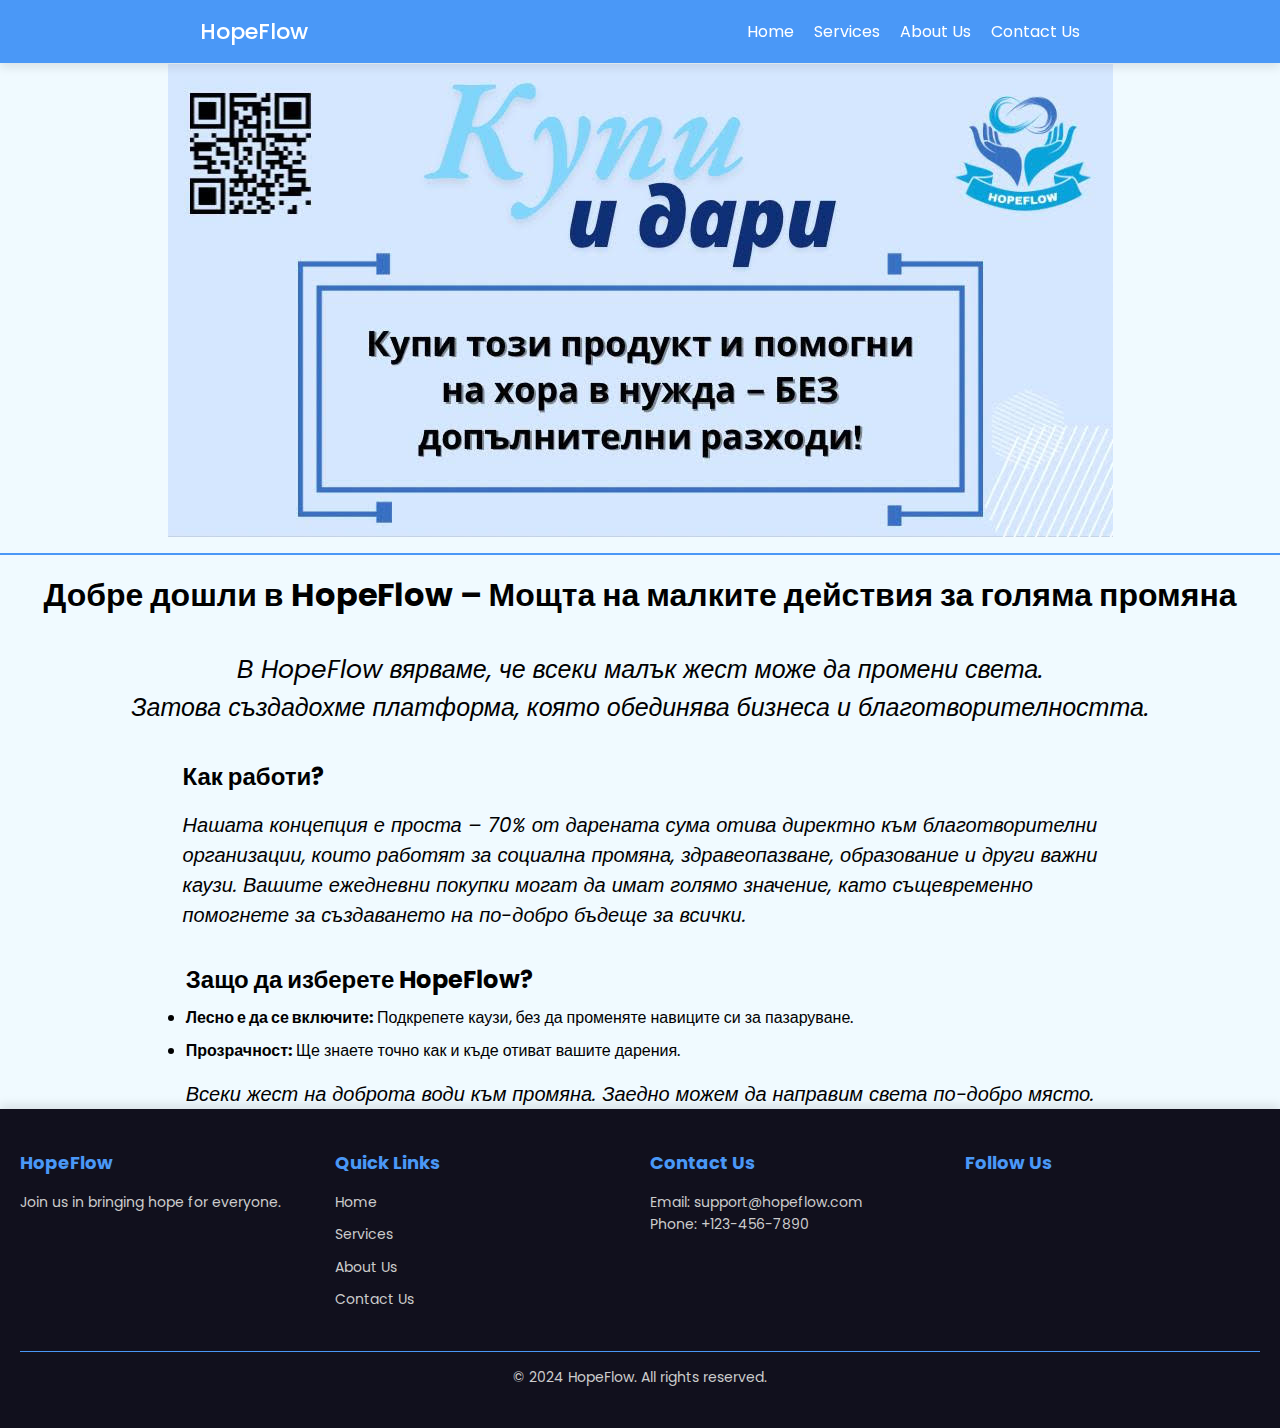
<file: index.html>
<!DOCTYPE html>
<html lang="en">
  <head>
    <meta charset="UTF-8" />
    <meta http-equiv="X-UA-Compatible" content="IE=edge" />
    <meta name="viewport" content="width=device-width, initial-scale=1.0" />
    <title>HopeFlow</title>
    <link rel="icon" type="image/x-icon" href="./images/favicon.ico">
    <link rel="stylesheet" href="./css/index.css" />
    <link rel="stylesheet" href="https://unicons.iconscout.com/release/v4.0.0/css/line.css" />
    <script src="./js/index.js" defer></script>
  </head>
  <body>
    <nav class="nav">
      <i class="uil uil-bars navOpenBtn"></i>
      <a href="#" class="logo">HopeFlow</a>

      <ul class="nav-links">
        <i class="uil uil-times navCloseBtn"></i>
        <li><a href="index.html">Home</a></li>
        <li><a href="services.html">Services</a></li>
        <li><a href="aboutus.html">About Us</a></li>
        <li><a href="contactus.html">Contact Us</a></li>
      </ul>
    </nav>

    <div class="content" >
        <div class="img-container"><img src="./images/kupiidari.jpg" alt=""></div>
        <div class="line"></div>
        <div class="section1">
          <h1 class="h1-Welcome">Добре дошли в HopeFlow – Мощта на малките действия за голяма промяна</h1>
        <p>В HopeFlow вярваме, че всеки малък жест може да промени света.<br>
           Затова създадохме платформа, която обединява бизнеса и благотворителността.</p>
        </div>

        <div class="section2"> 
          <h2 style="margin-top: 1rem;">Как работи?</h2>
          <p>Нашата концепция е проста – 70% от дарената сума отива директно към благотворителни<br>
            организации, които работят за социална промяна, здравеопазване, образование и други важни<br> 
            каузи. Вашите ежедневни покупки могат да имат голямо значение, като същевременно<br> 
            помогнете за създаването на по-добро бъдеще за всички.</p>
        </div>

        <div class="section3">
          <h2 style="margin-top: 1rem;">Защо да изберете HopeFlow?</h2> 
          <ul>
            <li><span style="font-weight: bold;">Лесно е да се включите:</span>  Подкрепете каузи, без да променяте навиците си за пазаруване.</li>
            <li><span style="font-weight: bold;">Прозрачност:</span>  Ще знаете точно как и къде отиват вашите дарения.</li>
          </ul>
          <p>Всеки жест на доброта води към промяна. Заедно можем да направим света по-добро място.</p>
        </div>
      </div>


    <footer class="footer">
        <div class="footer-container">
          <div class="footer-section about">
            <h3>HopeFlow</h3>
            <p>
              Join us in bringing hope for everyone.
            </p>
          </div>
          <div class="footer-section links">
            <h3>Quick Links</h3>
            <ul>
              <li><a href="index.html">Home</a></li>
              <li><a href="services.html">Services</a></li>
              <li><a href="aboutus.html">About Us</a></li>
              <li><a href="contactus.html">Contact Us</a></li>
            </ul>
          </div>
          <div class="footer-section contact">
            <h3>Contact Us</h3>
            <p>Email: support@hopeflow.com</p>
            <p>Phone: +123-456-7890</p>
          </div>
          <div class="footer-section social">
            <h3>Follow Us</h3>
            <div class="social-links">
              <a href="#"><i class="uil uil-facebook"></i></a>
              <a href="#"><i class="uil uil-instagram"></i></a>
            </div>
          </div>
        </div>
        <div class="footer-bottom">
          <p>&copy; 2024 HopeFlow. All rights reserved.</p>
        </div>
      </footer>
      
  </body>
</html>
</file>
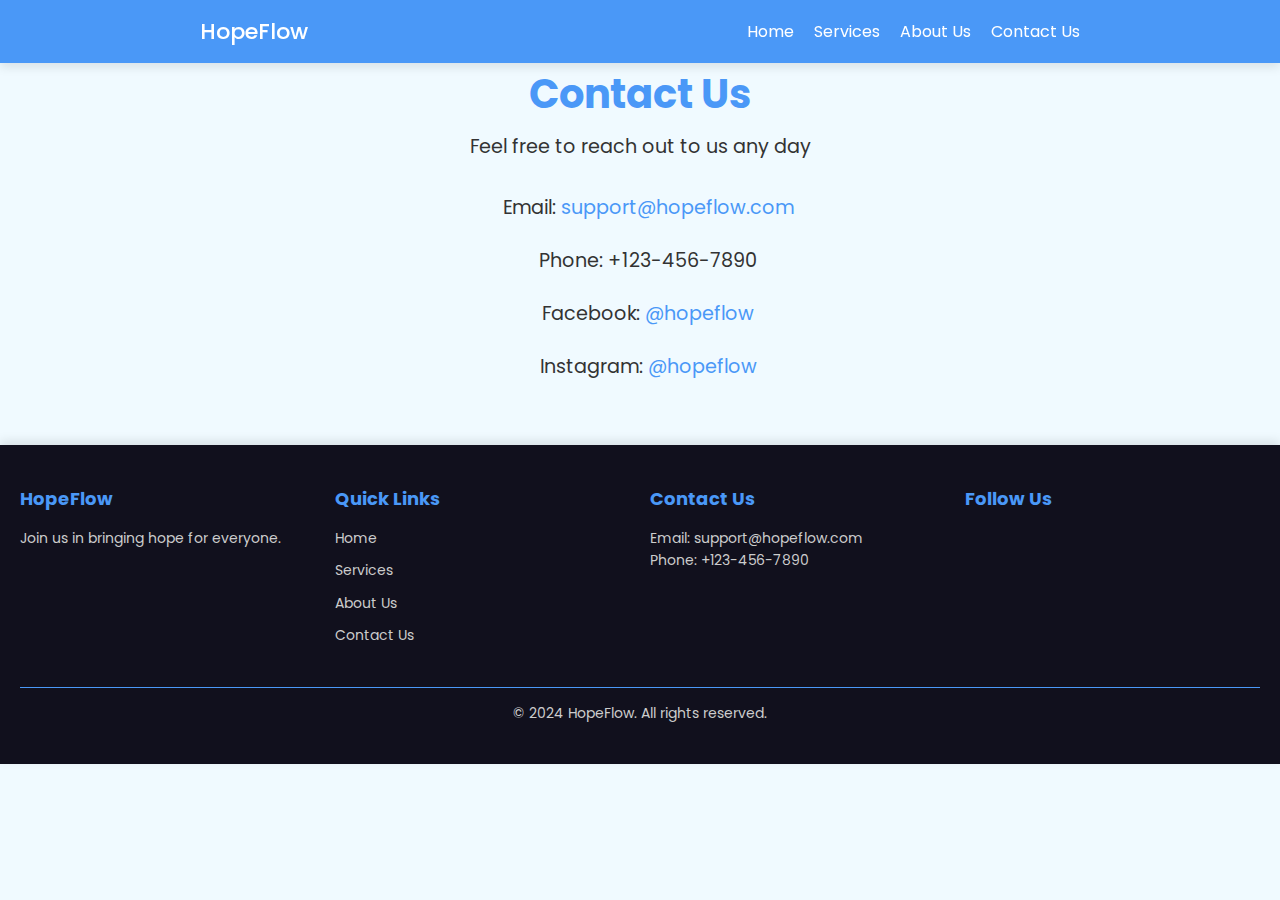
<file: contactus.html>
<!DOCTYPE html>
<html lang="en">
  <head>
    <meta charset="UTF-8" />
    <meta http-equiv="X-UA-Compatible" content="IE=edge" />
    <meta name="viewport" content="width=device-width, initial-scale=1.0" />
    <title>HopeFlow</title>
    <link rel="icon" type="image/x-icon" href="./images/favicon.ico">
    <link rel="stylesheet" href="./css/contactus.css" />
    <link rel="stylesheet" href="https://unicons.iconscout.com/release/v4.0.0/css/line.css" />
    <script src="./js/index.js" defer></script>
  </head>
  <body>
    <nav class="nav">
      <i class="uil uil-bars navOpenBtn"></i>
      <a href="index.html" class="logo">HopeFlow</a>

      <ul class="nav-links">
        <i class="uil uil-times navCloseBtn"></i>
        <li><a href="index.html">Home</a></li>
        <li><a href="services.html">Services</a></li>
        <li><a href="aboutus.html">About Us</a></li>
        <li><a href="contactus.html">Contact Us</a></li>
      </ul>
    </nav>

    <div class="contact-container">
        <div class="contact-header">
          <h1>Contact Us</h1>
          <p>Feel free to reach out to us any day</p>
        </div>
      
        <div class="contact-details">
          <div class="contact-item">
            <i class="uil uil-envelope contact-icon"></i>
            <p>Email: <a href="mailto:support@hopeflow.com">support@hopeflow.com</a></p>
          </div>
          <div class="contact-item">
            <i class="uil uil-phone contact-icon"></i>
            <p>Phone: +123-456-7890</p>
          </div>
          <div class="contact-item">
            <i class="uil uil-facebook contact-icon"></i>
      <p>Facebook: <a href="https://www.facebook.com/hopeflow" target="_blank">@hopeflow</a></p>
          </div>
          <div class="contact-item">
            <i class="uil uil-instagram contact-icon"></i>
             <p>Instagram: <a href="https://www.instagram.com/hopeflow" target="_blank">@hopeflow</a></p>
          </div>
        </div>
      </div>
      


    <footer class="footer">
        <div class="footer-container">
          <div class="footer-section about">
            <h3>HopeFlow</h3>
            <p>
              Join us in bringing hope for everyone.
            </p>
          </div>
          <div class="footer-section links">
            <h3>Quick Links</h3>
            <ul>
              <li><a href="index.html">Home</a></li>
              <li><a href="services.html">Services</a></li>
              <li><a href="aboutus.html">About Us</a></li>
              <li><a href="contactus.html">Contact Us</a></li>
            </ul>
          </div>
          <div class="footer-section contact">
            <h3>Contact Us</h3>
            <p>Email: support@hopeflow.com</p>
            <p>Phone: +123-456-7890</p>
          </div>
          <div class="footer-section social">
            <h3>Follow Us</h3>
            <div class="social-links">
              <a href="#"><i class="uil uil-facebook"></i></a>
              <a href="#"><i class="uil uil-instagram"></i></a>
            </div>
          </div>
        </div>
        <div class="footer-bottom">
          <p>&copy; 2024 HopeFlow. All rights reserved.</p>
        </div>
      </footer>
      
  </body>
</html>
</file>
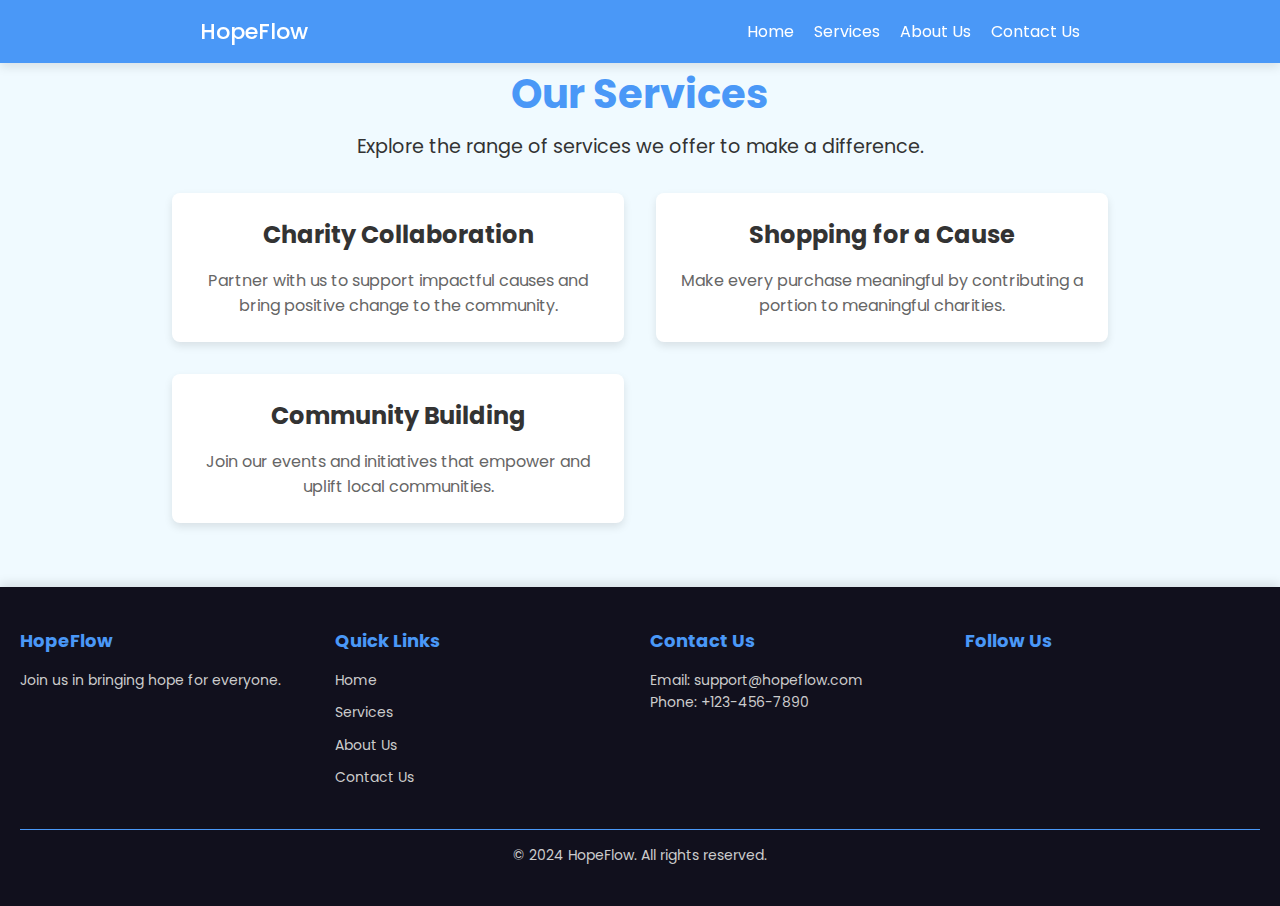
<file: services.html>
<!DOCTYPE html>
<html lang="en">
  <head>
    <meta charset="UTF-8" />
    <meta http-equiv="X-UA-Compatible" content="IE=edge" />
    <meta name="viewport" content="width=device-width, initial-scale=1.0" />
    <title>HopeFlow</title>
    <link rel="icon" type="image/x-icon" href="./images/favicon.ico">
    <link rel="stylesheet" href="./css/services.css" />
    <link rel="stylesheet" href="https://unicons.iconscout.com/release/v4.0.0/css/line.css" />
    <script src="./js/index.js" defer></script>
  </head>
  <body>
    <nav class="nav">
      <i class="uil uil-bars navOpenBtn"></i>
      <a href="index.html" class="logo">HopeFlow</a>

      <ul class="nav-links">
        <i class="uil uil-times navCloseBtn"></i>
        <li><a href="index.html">Home</a></li>
        <li><a href="services.html">Services</a></li>
        <li><a href="aboutus.html">About Us</a></li>
        <li><a href="#">Contact Us</a></li>
      </ul>
    </nav>

    <div class="services-container">
        <div class="services-header">
          <h1>Our Services</h1>
          <p>Explore the range of services we offer to make a difference.</p>
        </div>
      
        <div class="services-grid">
          <div class="service-item">
            <i class="uil uil-heart-alt service-icon"></i>
            <h2>Charity Collaboration</h2>
            <p>Partner with us to support impactful causes and bring positive change to the community.</p>
          </div>
          <div class="service-item">
            <i class="uil uil-shopping-cart-alt service-icon"></i>
            <h2>Shopping for a Cause</h2>
            <p>Make every purchase meaningful by contributing a portion to meaningful charities.</p>
          </div>
          <div class="service-item">
            <i class="uil uil-users-alt service-icon"></i>
            <h2>Community Building</h2>
            <p>Join our events and initiatives that empower and uplift local communities.</p>
          </div>
        </div>
      </div>
      

    <footer class="footer">
        <div class="footer-container">
          <div class="footer-section about">
            <h3>HopeFlow</h3>
            <p>
              Join us in bringing hope for everyone.
            </p>
          </div>
          <div class="footer-section links">
            <h3>Quick Links</h3>
            <ul>
              <li><a href="index.html">Home</a></li>
              <li><a href="services.html">Services</a></li>
              <li><a href="aboutus.html">About Us</a></li>
              <li><a href="contactus.html">Contact Us</a></li>
            </ul>
          </div>
          <div class="footer-section contact">
            <h3>Contact Us</h3>
            <p>Email: support@hopeflow.com</p>
            <p>Phone: +123-456-7890</p>
          </div>
          <div class="footer-section social">
            <h3>Follow Us</h3>
            <div class="social-links">
              <a href="#"><i class="uil uil-facebook"></i></a>
              <a href="#"><i class="uil uil-instagram"></i></a>
            </div>
          </div>
        </div>
        <div class="footer-bottom">
          <p>&copy; 2024 HopeFlow. All rights reserved.</p>
        </div>
      </footer>
      
  </body>
</html>
</file>
<file: css/index.css>
@import url("https://fonts.googleapis.com/css2?family=Poppins:wght@300;400;500;600&display=swap");

* {
  margin: 0;
  padding: 0;
  box-sizing: border-box;
  font-family: "Poppins", sans-serif;
}
body {
  background: #f0faff;
}
@import url("https://fonts.googleapis.com/css2?family=Poppins:wght@300;400;500;600&display=swap");

* {
  margin: 0;
  padding: 0;
  box-sizing: border-box;
  font-family: "Poppins", sans-serif;
}
body {
  background: #f0faff;
}
.nav {
  position: fixed;
  top: 0;
  left: 0;
  width: 100%;
  padding: 15px 200px;
  background: #4a98f7;
  box-shadow: 0 4px 10px rgba(0, 0, 0, 0.1);
}
.nav,
.nav .nav-links {
  display: flex;
  align-items: center;
}
.nav {
  justify-content: space-between;
}
a {
  color: #fff;
  text-decoration: none;
}
.nav .logo {
  font-size: 22px;
  font-weight: 500;
}
.nav .nav-links {
  column-gap: 20px;
  list-style: none;
}
.nav .nav-links a {
  transition: all 0.2s linear;
}
.nav .navOpenBtn,
.nav .navCloseBtn {
  display: none;
}

@media screen and (max-width: 1160px) {
  .nav {
    padding: 15px 100px;
  }
}
@media screen and (max-width: 950px) {
  .nav {
    padding: 15px 50px;
  }
}
@media screen and (max-width: 768px) {
  .nav .navOpenBtn,
  .nav .navCloseBtn {
    display: block;
  }
  .nav {
    padding: 15px 20px;
  }
  .nav .nav-links {
    position: fixed;
    top: 0;
    left: -100%;
    height: 100%;
    max-width: 280px;
    width: 100%;
    padding-top: 100px;
    row-gap: 30px;
    flex-direction: column;
    background-color: #11101d;
    box-shadow: 0 2px 10px rgba(0, 0, 0, 0.1);
    transition: all 0.4s ease;
    z-index: 100;
  }
  .nav.openNav .nav-links {
    left: 0;
  }
  .nav .navOpenBtn {
    color: #fff;
    font-size: 20px;
    cursor: pointer;
  }
  .nav .navCloseBtn {
    position: absolute;
    top: 20px;
    right: 20px;
    color: #fff;
    font-size: 20px;
    cursor: pointer;
  }
}

.footer {
    background: #11101d;
    color: #fff;
    padding: 40px 20px;
    box-shadow: 0 -4px 10px rgba(0, 0, 0, 0.1);
  }
  .footer-container {
    display: flex;
    flex-wrap: wrap;
    justify-content: space-between;
    gap: 20px;
  }
  .footer-section {
    flex: 1;
    min-width: 250px;
  }
  .footer-section h3 {
    font-size: 18px;
    margin-bottom: 15px;
    color: #4a98f7;
  }
  .footer-section p,
  .footer-section ul,
  .footer-section li {
    font-size: 14px;
    line-height: 1.6;
    color: #ccc;
  }
  .footer-section ul {
    list-style: none;
    padding: 0;
  }
  .footer-section ul li {
    margin-bottom: 10px;
  }
  .footer-section ul li a {
    color: #ccc;
    text-decoration: none;
    transition: color 0.3s;
  }
  .footer-section ul li a:hover {
    color: #4a98f7;
  }
  .social-links a {
    color: #ccc;
    font-size: 18px;
    margin-right: 15px;
    transition: color 0.3s;
  }
  .social-links a:hover {
    color: #4a98f7;
  }
  .footer-bottom {
    text-align: center;
    margin-top: 30px;
    font-size: 14px;
    border-top: 1px solid #4a98f7;
    padding-top: 15px;
  }
  .footer-bottom p {
    color: #ccc;
  }
  

  @media screen and (max-width: 768px) {
    .footer-container {
      flex-direction: column;
      align-items: center;
    }
    .footer-section {
      text-align: center;
    }
    .social-links {
      display: flex;
      justify-content: center;
    }
    .footer-bottom {
      font-size: 12px;
    }
  }
  @media screen and (max-width: 480px) {
    .footer-container {
      gap: 10px;
    }
    .footer-section h3 {
      font-size: 16px;
    }
    .footer-section p,
    .footer-section ul,
    .footer-section li {
      font-size: 12px;
    }
    .social-links a {
      font-size: 16px;
    }
  }
  .content {
    margin-top: 4rem;
     
    width: 100%; 
    display: flex;
    justify-content: center;
    align-items: center;
    flex-direction: column; 
  }
  
  .img-container {
    display: flex;
    justify-content: center;
    align-items: center;
    width: 100%; 
  }
  
  img {
    max-width: 100%; 
    height: auto;
  }
  

  @media screen and (max-width: 768px) {
    
    img {
      max-width: 90%; 
    }
  }
  
  @media screen and (max-width: 480px) {
    
    img {
      max-width: 100%; 
    }
  }
  .line {
    margin-top: 1rem;
    height: 2px;  
    width: 100%; 
    background-color: #4a98f7; 
  }
  .section1{
    margin-top: 1rem;
  }
  .h1-Welcome{
    font-family: "Poppins", sans-serif;
    font-size: 2rem; 
    text-align: center; 
  }
  .section1 p{
    margin-top: 2rem;
    text-align: center;
    font-style: italic;
    font-size: 25px;
    font-family: "Poppins", sans-serif;
  }
  .section2{
        margin-top: 1rem;
  }
  .section2 p{
    margin-top: 1rem;
    font-style: italic; 
    font-size: 20px;
    font-family: "Poppins", sans-serif;
  }
  .section3{
    margin-top: 1rem;
}
.section3 ul li {
  margin: 0.5rem 0; 
  font-size: 1rem;
  font-family: "Poppins", sans-serif;
}

.section3 ul li span {
  font-weight: bold;
}
.section3 p{
margin-top: 1rem;
font-style: italic; 
font-size: 20px;
font-family: "Poppins", sans-serif;
}
@media screen and (max-width: 768px) {
  .h1-Welcome {
    font-size: 1.5rem; 
    padding: 0 1rem; 
  }

  .section1 p, .section2 p, .section3 p {
    font-size: 0.9rem; 
    padding: 0 1rem; 
  }

  .section2 h2, .section3 h2 {
    font-size: 1.2rem; 
  }

  .section3 ul li {
    font-size: 0.9rem; 
  }
}
</file>
<file: css/contactus.css>
@import url("https://fonts.googleapis.com/css2?family=Poppins:wght@300;400;500;600&display=swap");

* {
  margin: 0;
  padding: 0;
  box-sizing: border-box;
  font-family: "Poppins", sans-serif;
}
body {
  background: #f0faff;
}
@import url("https://fonts.googleapis.com/css2?family=Poppins:wght@300;400;500;600&display=swap");

* {
  margin: 0;
  padding: 0;
  box-sizing: border-box;
  font-family: "Poppins", sans-serif;
}
body {
  background: #f0faff;
}
.nav {
  position: fixed;
  top: 0;
  left: 0;
  width: 100%;
  padding: 15px 200px;
  background: #4a98f7;
  box-shadow: 0 4px 10px rgba(0, 0, 0, 0.1);
}
.nav,
.nav .nav-links {
  display: flex;
  align-items: center;
}
.nav {
  justify-content: space-between;
}
a {
  color: #fff;
  text-decoration: none;
}
.nav .logo {
  font-size: 22px;
  font-weight: 500;
}
.nav .nav-links {
  column-gap: 20px;
  list-style: none;
}
.nav .nav-links a {
  transition: all 0.2s linear;
}
.nav .navOpenBtn,
.nav .navCloseBtn {
  display: none;
}

@media screen and (max-width: 1160px) {
  .nav {
    padding: 15px 100px;
  }
}
@media screen and (max-width: 950px) {
  .nav {
    padding: 15px 50px;
  }
}
@media screen and (max-width: 768px) {
  .nav .navOpenBtn,
  .nav .navCloseBtn {
    display: block;
  }
  .nav {
    padding: 15px 20px;
  }
  .nav .nav-links {
    position: fixed;
    top: 0;
    left: -100%;
    height: 100%;
    max-width: 280px;
    width: 100%;
    padding-top: 100px;
    row-gap: 30px;
    flex-direction: column;
    background-color: #11101d;
    box-shadow: 0 2px 10px rgba(0, 0, 0, 0.1);
    transition: all 0.4s ease;
    z-index: 100;
  }
  .nav.openNav .nav-links {
    left: 0;
  }
  .nav .navOpenBtn {
    color: #fff;
    font-size: 20px;
    cursor: pointer;
  }
  .nav .navCloseBtn {
    position: absolute;
    top: 20px;
    right: 20px;
    color: #fff;
    font-size: 20px;
    cursor: pointer;
  }
}

.footer {
    background: #11101d;
    color: #fff;
    padding: 40px 20px;
    box-shadow: 0 -4px 10px rgba(0, 0, 0, 0.1);
  }
  .footer-container {
    display: flex;
    flex-wrap: wrap;
    justify-content: space-between;
    gap: 20px;
  }
  .footer-section {
    flex: 1;
    min-width: 250px;
  }
  .footer-section h3 {
    font-size: 18px;
    margin-bottom: 15px;
    color: #4a98f7;
  }
  .footer-section p,
  .footer-section ul,
  .footer-section li {
    font-size: 14px;
    line-height: 1.6;
    color: #ccc;
  }
  .footer-section ul {
    list-style: none;
    padding: 0;
  }
  .footer-section ul li {
    margin-bottom: 10px;
  }
  .footer-section ul li a {
    color: #ccc;
    text-decoration: none;
    transition: color 0.3s;
  }
  .footer-section ul li a:hover {
    color: #4a98f7;
  }
  .social-links a {
    color: #ccc;
    font-size: 18px;
    margin-right: 15px;
    transition: color 0.3s;
  }
  .social-links a:hover {
    color: #4a98f7;
  }
  .footer-bottom {
    text-align: center;
    margin-top: 30px;
    font-size: 14px;
    border-top: 1px solid #4a98f7;
    padding-top: 15px;
  }
  .footer-bottom p {
    color: #ccc;
  }
  

  @media screen and (max-width: 768px) {
    .footer-container {
      flex-direction: column;
      align-items: center;
    }
    .footer-section {
      text-align: center;
    }
    .social-links {
      display: flex;
      justify-content: center;
    }
    .footer-bottom {
      font-size: 12px;
    }
  }
  @media screen and (max-width: 480px) {
    .footer-container {
      gap: 10px;
    }
    .footer-section h3 {
      font-size: 16px;
    }
    .footer-section p,
    .footer-section ul,
    .footer-section li {
      font-size: 12px;
    }
    .social-links a {
      font-size: 16px;
    }
  }
  .contact-container {
    margin: 4rem auto;
    padding: 0 2rem;
    max-width: 800px;
    text-align: center;
  }
  
  .contact-header {
    margin-bottom: 2rem;
  }
  
  .contact-header h1 {
    font-size: 2.5rem;
    color: #4a98f7;
    font-family: "Poppins", sans-serif;
  }
  
  .contact-header p {
    margin-top: 0.5rem;
    font-size: 1.2rem;
    color: #333;
  }
  
  .contact-details {
    display: flex;
    flex-direction: column;
    gap: 1.5rem;
  }
  
  .contact-item {
    display: flex;
    align-items: center;
    gap: 1rem;
    justify-content: center;
    font-size: 1.2rem;
    color: #333;
  }
  
  .contact-icon {
    font-size: 2rem;
    color: #4a98f7;
  }
  
  .contact-item a {
    color: #4a98f7;
    text-decoration: none;
  }
  
  .contact-item a:hover {
    text-decoration: underline;
  }
  
  @media screen and (max-width: 768px) {
    .contact-details {
      gap: 1rem;
    }
  
    .contact-item {
      font-size: 1rem;
    }
  
    .contact-icon {
      font-size: 1.5rem;
    }
  }
</file>
<file: css/services.css>
@import url("https://fonts.googleapis.com/css2?family=Poppins:wght@300;400;500;600&display=swap");

* {
  margin: 0;
  padding: 0;
  box-sizing: border-box;
  font-family: "Poppins", sans-serif;
}
body {
  background: #f0faff;
}
@import url("https://fonts.googleapis.com/css2?family=Poppins:wght@300;400;500;600&display=swap");

* {
  margin: 0;
  padding: 0;
  box-sizing: border-box;
  font-family: "Poppins", sans-serif;
}
body {
  background: #f0faff;
}
.nav {
  position: fixed;
  top: 0;
  left: 0;
  width: 100%;
  padding: 15px 200px;
  background: #4a98f7;
  box-shadow: 0 4px 10px rgba(0, 0, 0, 0.1);
}
.nav,
.nav .nav-links {
  display: flex;
  align-items: center;
}
.nav {
  justify-content: space-between;
}
a {
  color: #fff;
  text-decoration: none;
}
.nav .logo {
  font-size: 22px;
  font-weight: 500;
}
.nav .nav-links {
  column-gap: 20px;
  list-style: none;
}
.nav .nav-links a {
  transition: all 0.2s linear;
}
.nav .navOpenBtn,
.nav .navCloseBtn {
  display: none;
}

@media screen and (max-width: 1160px) {
  .nav {
    padding: 15px 100px;
  }
}
@media screen and (max-width: 950px) {
  .nav {
    padding: 15px 50px;
  }
}
@media screen and (max-width: 768px) {
  .nav .navOpenBtn,
  .nav .navCloseBtn {
    display: block;
  }
  .nav {
    padding: 15px 20px;
  }
  .nav .nav-links {
    position: fixed;
    top: 0;
    left: -100%;
    height: 100%;
    max-width: 280px;
    width: 100%;
    padding-top: 100px;
    row-gap: 30px;
    flex-direction: column;
    background-color: #11101d;
    box-shadow: 0 2px 10px rgba(0, 0, 0, 0.1);
    transition: all 0.4s ease;
    z-index: 100;
  }
  .nav.openNav .nav-links {
    left: 0;
  }
  .nav .navOpenBtn {
    color: #fff;
    font-size: 20px;
    cursor: pointer;
  }
  .nav .navCloseBtn {
    position: absolute;
    top: 20px;
    right: 20px;
    color: #fff;
    font-size: 20px;
    cursor: pointer;
  }
}

.footer {
    background: #11101d;
    color: #fff;
    padding: 40px 20px;
    box-shadow: 0 -4px 10px rgba(0, 0, 0, 0.1);
  }
  .footer-container {
    display: flex;
    flex-wrap: wrap;
    justify-content: space-between;
    gap: 20px;
  }
  .footer-section {
    flex: 1;
    min-width: 250px;
  }
  .footer-section h3 {
    font-size: 18px;
    margin-bottom: 15px;
    color: #4a98f7;
  }
  .footer-section p,
  .footer-section ul,
  .footer-section li {
    font-size: 14px;
    line-height: 1.6;
    color: #ccc;
  }
  .footer-section ul {
    list-style: none;
    padding: 0;
  }
  .footer-section ul li {
    margin-bottom: 10px;
  }
  .footer-section ul li a {
    color: #ccc;
    text-decoration: none;
    transition: color 0.3s;
  }
  .footer-section ul li a:hover {
    color: #4a98f7;
  }
  .social-links a {
    color: #ccc;
    font-size: 18px;
    margin-right: 15px;
    transition: color 0.3s;
  }
  .social-links a:hover {
    color: #4a98f7;
  }
  .footer-bottom {
    text-align: center;
    margin-top: 30px;
    font-size: 14px;
    border-top: 1px solid #4a98f7;
    padding-top: 15px;
  }
  .footer-bottom p {
    color: #ccc;
  }
  

  @media screen and (max-width: 768px) {
    .footer-container {
      flex-direction: column;
      align-items: center;
    }
    .footer-section {
      text-align: center;
    }
    .social-links {
      display: flex;
      justify-content: center;
    }
    .footer-bottom {
      font-size: 12px;
    }
  }
  @media screen and (max-width: 480px) {
    .footer-container {
      gap: 10px;
    }
    .footer-section h3 {
      font-size: 16px;
    }
    .footer-section p,
    .footer-section ul,
    .footer-section li {
      font-size: 12px;
    }
    .social-links a {
      font-size: 16px;
    }
  }
.services-container {
    margin: 4rem auto;
    padding: 0 2rem;
    max-width: 1000px;
    text-align: center;
  }
  
  .services-header {
    margin-bottom: 2rem;
  }
  
  .services-header h1 {
    font-size: 2.5rem;
    color: #4a98f7;
    font-family: "Poppins", sans-serif;
  }
  
  .services-header p {
    margin-top: 0.5rem;
    font-size: 1.2rem;
    color: #333;
  }
  
 .services-grid {
  display: grid;
  grid-template-columns: repeat(auto-fit, minmax(300px, 1fr));
  gap: 2rem;
  margin-top: 2rem;
  justify-content: center; 
}
  
  .service-item {
    background: #fff;
    box-shadow: 0 4px 8px rgba(0, 0, 0, 0.1);
    border-radius: 8px;
    padding: 1.5rem;
    transition: transform 0.3s ease;
  }
  
  .service-item:hover {
    transform: translateY(-5px);
  }
  
  .service-icon {
    font-size: 3rem;
    color: #4a98f7;
    margin-bottom: 1rem;
  }
  
  .service-item h2 {
    font-size: 1.5rem;
    margin-bottom: 1rem;
    color: #333;
  }
  
  .service-item p {
    font-size: 1rem;
    color: #666;
  }
  
  @media screen and (max-width: 768px) {
    .services-header h1 {
      font-size: 2rem;
    }
  
    .services-header p {
      font-size: 1rem;
    }   
  
    .service-icon {
      font-size: 2.5rem;
    }
  
    .service-item h2 {
      font-size: 1.2rem;
    }
  
    .service-item p {
      font-size: 0.9rem;
    }
  }
  @media screen and (min-width: 768px) {
    .services-grid {
      grid-template-columns: 1fr 1fr; 
      justify-content: center;
    }
  
    .services-grid .service:nth-child(3) {
      grid-column: 1 / span 2; 
      justify-self: center; 
    }
  }
</file>
